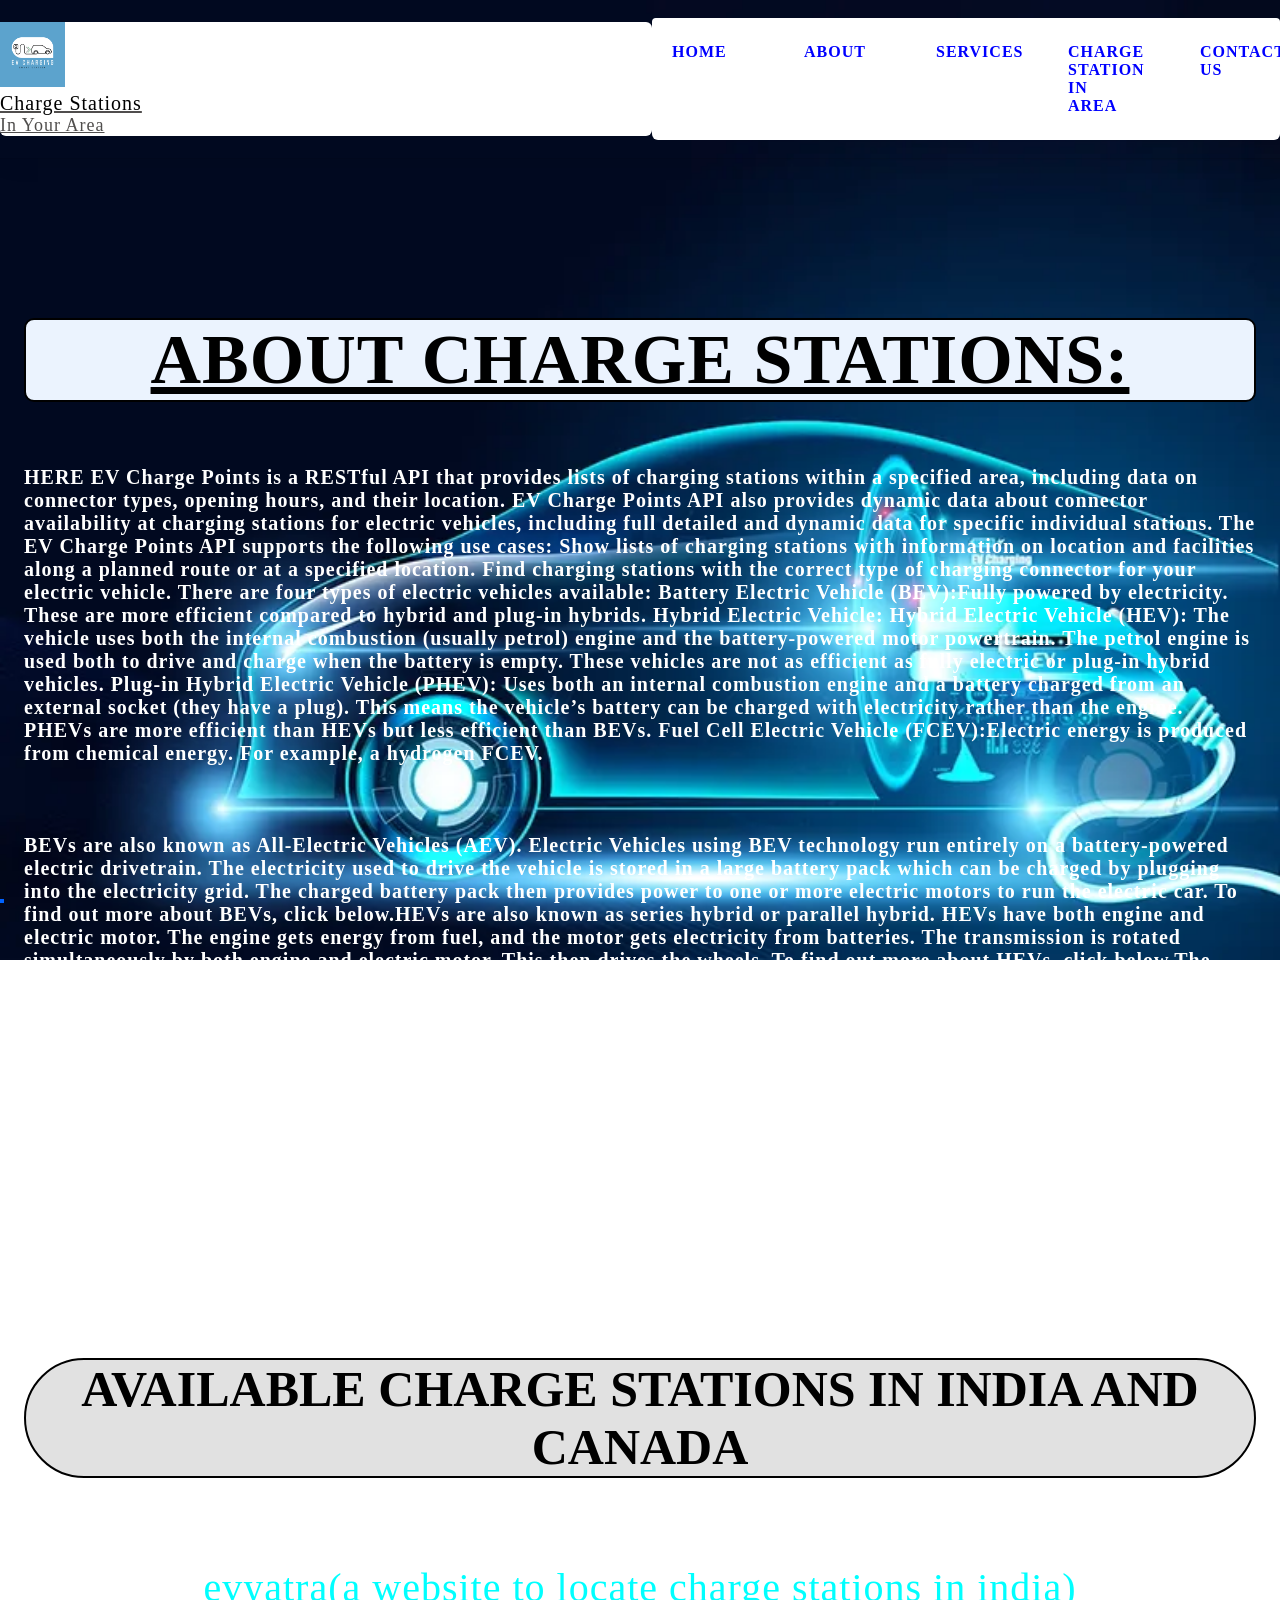
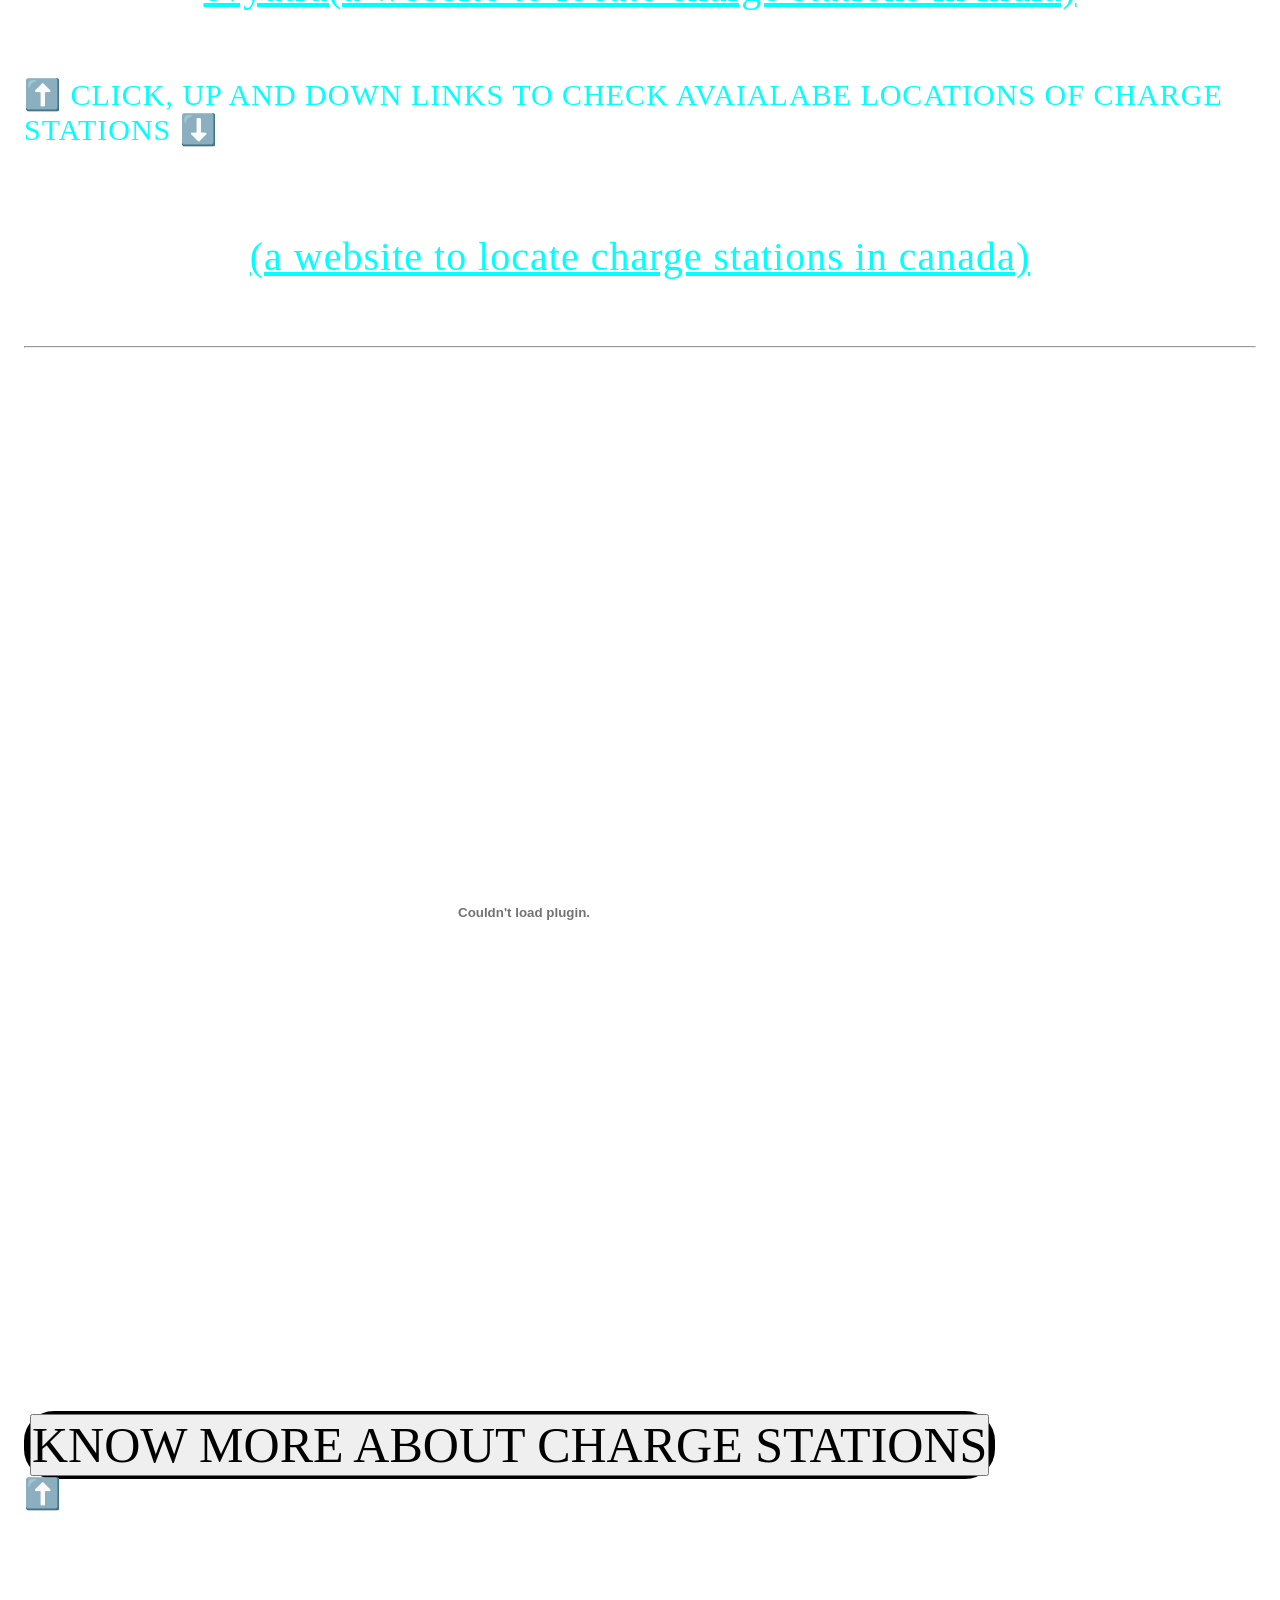
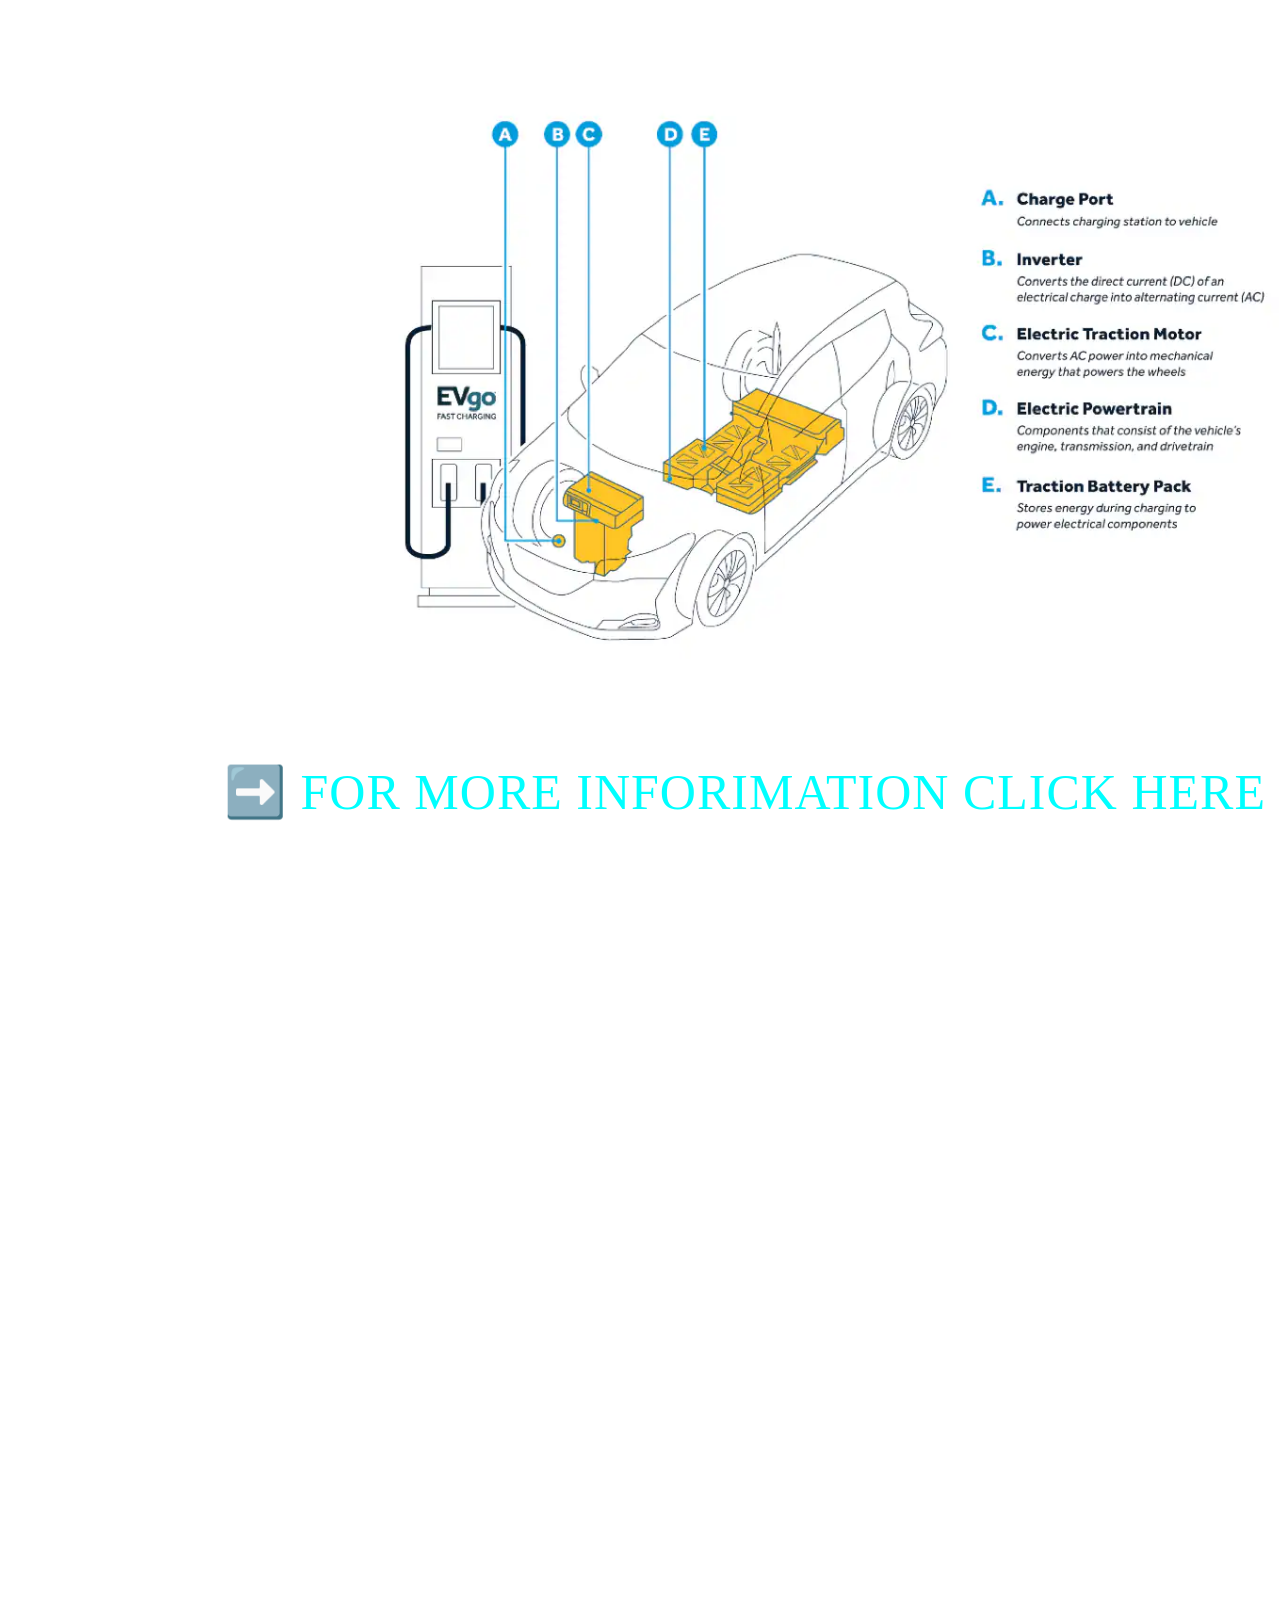
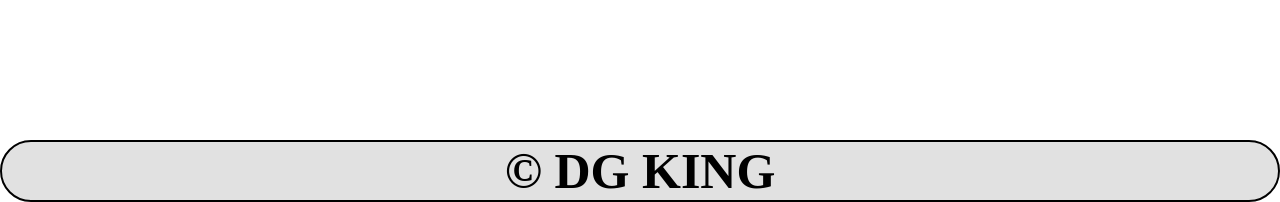
<file: index.html>
<!DOCTYPE html>
<html lang="en">
<head>
    <meta charset="UTF-8">
    <link rel="shotcut icon" type="x-icon" href="psurya.jpeg">
    <meta name="viewport" content="width=device-width, initial-scale=1.0">
    <title>ChargeStations in india</title>
    <link rel="stylesheet" href="che.css">
</head>
<body>
    <div class="komal">
            <!-- <h1>AVAILABLE CHARGE STATIONS IN INDIA AND CANADA</h1> -->
    <header class="section-navbar">
        <div class="container">
            <div class="navbar-brand">
                <a href="che.html">
                    <img src="psurya.jpeg" alt="charge station logo" width="10%" height="auto"><p class="t">Charge Stations</p>
                    <p>In Your Area</p>
                </a>
                </div>
                <nav class="navbar">
                    <ul>
                        <li class="navitem"><a class="nav-link" href="che.html" style="color: blue;"  > home </a></li>
                        <li class="navitem"><a class="nav-link" href="surya.html" style="color: blue;">about </a></li>
                        <li class="navitem"><a class="nav-link" href="s.html" style="color: blue;"> services </a></li>
                        <li class="navitem"><a class="nav-link" href="https://www.cardekho.com/electric-charging-station" style="color: blue;"> Charge Station in area  </a></li>
                        <li class="navitem"><a class="nav-link" href="che110.html" style="color: blue" > contact us </a></li>
                    </ul>
                </nav>
        </div>
    </header>
     <header>
 <main class="komal3">
            <div class="section-hero">
                <div class="container grid grid-two--cols">
                    <div class="scetion-hero--content"></div>
                    <P class="hero-subheading">ABOUT CHARGE STATIONS: </P>
                    <p class="hero-para">
                        HERE EV Charge Points is a RESTful API that provides lists of charging stations within a specified area, including data on connector types, opening hours, and their location. EV Charge Points API also provides dynamic data about connector availability at charging stations for electric vehicles, including full detailed and dynamic data for specific individual stations.

The EV Charge Points API supports the following use cases:

Show lists of charging stations with information on location and facilities along a planned route or at a specified location.
Find charging stations with the correct type of charging connector for your electric vehicle.
There are four types of electric vehicles available:

Battery Electric Vehicle (BEV):Fully powered by electricity. These are more efficient compared to hybrid and plug-in hybrids.
Hybrid Electric Vehicle:
Hybrid Electric Vehicle (HEV): The vehicle uses both the internal combustion (usually petrol) engine and the battery-powered motor powertrain. The petrol engine is used both to drive and charge when the battery is empty. These vehicles are not as efficient as fully electric or plug-in hybrid vehicles.
Plug-in Hybrid Electric Vehicle (PHEV): Uses both an internal combustion engine and a battery charged from an external socket (they have a plug). This means the vehicle’s battery can be charged with electricity rather than the engine. PHEVs are more efficient than HEVs but less efficient than BEVs.
Fuel Cell Electric Vehicle (FCEV):Electric energy is produced from chemical energy. For example, a hydrogen FCEV.
<br>
<br>
<br>
<br>
BEVs are also known as All-Electric Vehicles (AEV). Electric Vehicles using BEV technology run entirely on a battery-powered electric drivetrain. The electricity used to drive the vehicle is stored in a large battery pack which can be charged by plugging into the electricity grid. The charged battery pack then provides power to one or more electric motors to run the electric car. To find out more about BEVs, click below.HEVs are also known as series hybrid or parallel hybrid. HEVs have both engine and electric motor. The engine gets energy from fuel, and the motor gets electricity from batteries. The transmission is rotated simultaneously by both engine and electric motor. This then drives the wheels. To find out more about HEVs, click below.The PHEVs are also known as series hybrids. They have both engine and a motor. You can choose among the fuels, conventional fuel (such as petrol) or alternative fuel (such as bio-diesel). It can also be powered by a rechargeable battery pack. The battery can be charged externally. To find out more about PHEVs, click below.FCEVs are also known as Zero-Emission Vehicles. They employ ‘fuel cell technology’ to generate the electricity required to run the vehicle. The chemical energy of the fuel is converted directly into electric energy. To find out more about FCEVs, click below.
<br>
Electric vehicles (EVs) use electricity
as their primary fuel or to improve
the effciency of conventional vehicle
designs. EVs include all-electric
vehicles, also referred to as battery
electric vehicles (BEVs), and plug-in
hybrid electric vehicles (PHEVs). In
colloquial references, these vehicles
are called electric cars, or simply EVs,
even though some of these vehicles
still use liquid fuels in conjunction
with electricity. EVs are known for
providing instant torque and a quiet
driver experience.
Other types of electric-drive vehicles
not covered here include hybrid
electric vehicles, which are powered by
a conventional engine and an electric
motor that uses energy stored in a
battery that is charged by regenerative
braking, not by plugging in, and fuel
cell electric vehicles, which use a
propulsion system similar to electric
vehicles, where energy stored as
hydrogen is converted to electricity by
the fuel cell.
All-Electric Vehicles
All-electric vehicles do not have
conventional engines but are driven solely
by one or more electric motors powered
by energy stored in batteries. The batteries
are charged by plugging the vehicle into 
    <br>
<h1>AVAILABLE CHARGE STATIONS IN INDIA AND CANADA</h1>
<a class="surya" href="https://evyatra.beeindia.gov.in/public-charging-stations/" target="_blank" alt="CHARGE STATION MAPS">evyatra(a website to locate charge stations in india)</a>
<p class="s">
    ⬆️
  CLICK, UP AND DOWN LINKS TO CHECK AVAIALABE LOCATIONS OF CHARGE STATIONS
    ⬇️
</p>
<a class="surya" href="https://afdc.energy.gov/fuels/electricity_locations.html#/find/nearest?fuel=ELEC" target="_blank" alt="CHARGE STATION MAPS">(a website to locate charge stations in canada)</a>



    
<hr>
<div class="gh">

<object data="ev book.pdf" width="1000px"
height="1000px"></object>
                    </p>

                    <div class="hero-btn">
                        <a href="https://e-amrit.niti.gov.in/home" target="_blank" class="btn-btn-white"><input type="button" value="KNOW MORE ABOUT CHARGE STATIONS" name="button" class="y"></a>
                    </div><p class="d">⬆️CLICK HERE FOR MORE INGORMATION IN government WEBSITE</p>
                    <div class="section-hero--image">
                        <figure>
                           <a href="https://en.wikipedia.org/wiki/Charging_station" alt="s" target="_blank" class="v"><img src="d.webp" alt="EV image" class="v">➡️ FOR MORE INFORIMATION CLICK HERE</a> 
                        </figure>
                        <p class="hero-para">
                            1. Traction Battery Pack
Traction battery pack is also known as Electric vehicle battery (EVB). It powers the electric motors of an electric vehicle. The battery acts as an electrical storage system. It stores energy in the form DC current. The range will be higher with increasing kW of the battery. The life and operation of the battery depends on its design. The lifetime of a traction battery pack is estimated to be 200,000 miles.
<br>
2. DC-DC Converter
DC DC Converter
The traction battery pack delivers a constant voltage. But different components of electric vehicle has different requirements. The DC-DC convertor distributes the output power that is coming from the battery to a required level. It also provides the voltage required to charge the auxiliary battery.
<br>
3. Electric motor
Electric Motor of a Car
Electric traction motor is the main components of electric vehicles. The motor converts the electrical energy into kinetic energy. This energy rotates the wheels. Electric motor is the main components of electric vehicle that differentiates an electric car from conventional cars. An important feature of an electric motor is the regenerative braking mechanism. This mechanism slows down the vehicle by converting its kinetic energy into another form, and storing it for future use. There are basically two types of motors DC and AC motors.

Related article

Detailed working of an electric motor
<br>
4. Power Inverter
It coverts DC power from the batteries to AC power. It also converts the AC current generated during regenerative braking into DC current. This is further used to recharge the batteries. The inverter can change the speed of the
<br>
5. Charge Port
Electric Car Charging Port
The charge port connects the electric vehicle to an external supply. It charges the battery pack. The charge port is sometimes located in the front or rear part of electric vehicle components.
<br>
6. Onboard charger
Onboard Charger of EV Car
Onboard charger is used to convert the AC supply received from the charge port to DC supply. The on-board charger is located and installed inside the car. It monitors various battery characteristics and controls the current flowing inside the battery pack.
<br>
7. Controller
Electric Bike Controller
Power electronics controller determines the working of an electric car. It performs the regulation of electrical energy from the batteries to the electric motors. The pedal set by the driver determines the speed of the car and frequency of variation of voltage that is input to the motor. It also controls the torque produced.
<br>
8. Auxiliary batteries
Auxiliary Battery
Auxiliary batteries are the source of electrical energy for the accessories in electric vehicles. In the absence of the main battery, the auxiliary batteries will continue to charge the car. It prevents the voltage drop, produced during engine start from affecting the electrical system.
<br>
9. Thermal system(cooling)
The thermal management system is responsible for maintaining an operating temperature for the main components of electric vehicle (EV) such as, electric motor, controller etc. It functions during charging as well to obtain maximum performance. It uses a combination of thermoelectric cooling, forced air cooling, and liquid cooling.
<br>
10. Transmission
Speed Tranmission
The gearbox transfers the mechanical power from the electric motor to the wheels. The advantage of electric cars is that they do not require multi-speed transmissions. The transmission efficiency should be high to avoid power loss.
                        </p>
                    </div>
                </div>
            </div>
        </main>
    </header>
</div>
</div>
<h1>&copy; DG KING</h1>

</body>
</html>
</file>
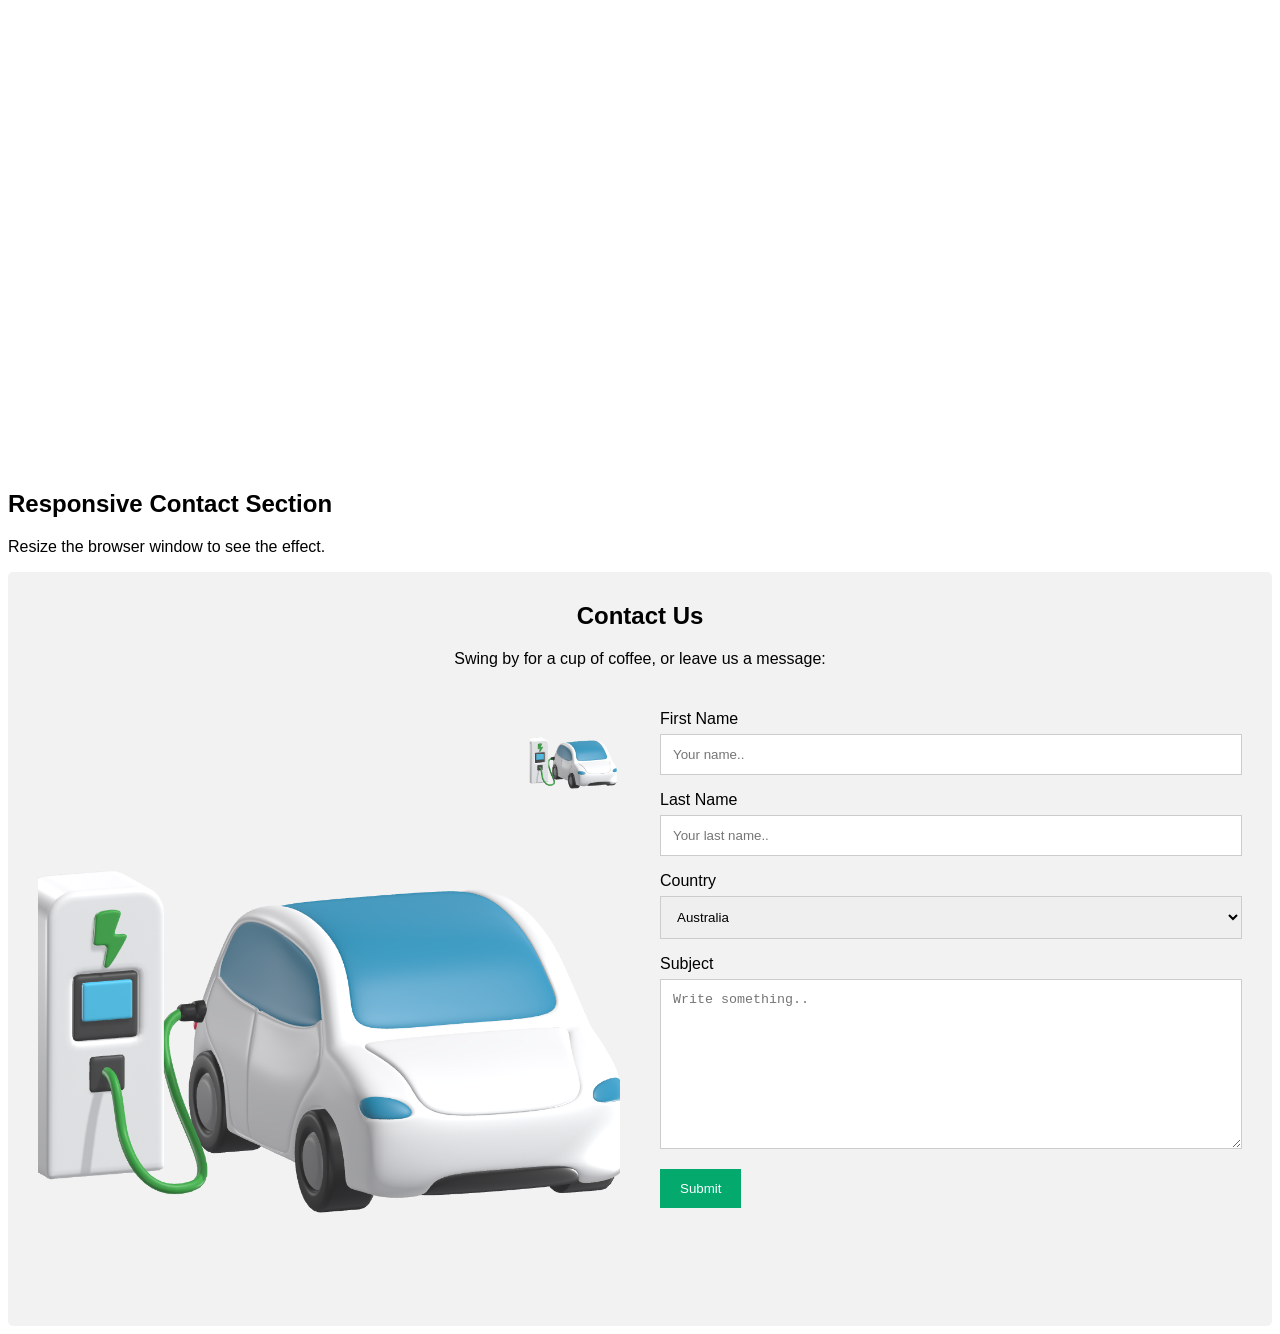
<file: che1.html>
<!DOCTYPE html>
<html lang="en">
<head>
    <meta charset="UTF-8">
    <meta name="viewport" content="width=device-width, initial-scale=1.0">
    <title>CONTACT US</title>
</head>
<body>
    <p>
        <iframe src="https://www.google.com/maps/embed?pb=!1m18!1m12!1m3!1d54556.06614265103!2d75.5975449635327!3d31.28289542653318!2m3!1f0!2f0!3f0!3m2!1i1024!2i768!4f13.1!3m3!1m2!1s0x391a5f5e9c489cf3%3A0x4049a5409d53c300!2sLovely%20Professional%20University!5e0!3m2!1sen!2sin!4v1699551453315!5m2!1sen!2sin" width="100%" height="450" style="border:0;" allowfullscreen="" loading="lazy" referrerpolicy="no-referrer-when-downgrade"></iframe>
    </p>
    <style>
        body {
          font-family: Arial, Helvetica, sans-serif;
        }
        
        * {
          box-sizing: border-box;
        }
        
        /* Style inputs */
        input[type=text], select, textarea {
          width: 100%;
          padding: 12px;
          border: 1px solid #ccc;
          margin-top: 6px;
          margin-bottom: 16px;
          resize: vertical;
        }
        
        input[type=submit] {
          background-color: #04AA6D;
          color: white;
          padding: 12px 20px;
          border: none;
          cursor: pointer;
        }
        
        input[type=submit]:hover {
          background-color: #45a049;
        }
        
        /* Style the container/contact section */
        .container {
          border-radius: 5px;
          background-color: #f2f2f2;
          padding: 10px;
        }
        
        /* Create two columns that float next to eachother */
        .column {
          float: left;
          width: 50%;
          margin-top: 6px;
          padding: 20px;
        }
        
        /* Clear floats after the columns */
        .row:after {
          content: "";
          display: table;
          clear: both;
        }
        
        /* Responsive layout - when the screen is less than 600px wide, make the two columns stack on top of each other instead of next to each other */
        @media screen and (max-width: 600px) {
          .column, input[type=submit] {
            width: 100%;
            margin-top: 0;
          }
        }
        </style>
        </head>
        <body>
        
        <h2>Responsive Contact Section</h2>
        <p>Resize the browser window to see the effect.</p>
        
        <div class="container">
          <div style="text-align:center">
            <h2>Contact Us</h2>
            <p>Swing by for a cup of coffee, or leave us a message:</p>
          </div>
          <div class="row">
            <div class="column">
              <img src="Electric Car.png" style="width:100%">
            </div>
            <div class="column">
              <form action="/action_page.php">
                <label for="fname">First Name</label>
                <input type="text" id="fname" name="firstname" placeholder="Your name..">
                <label for="lname">Last Name</label>
                <input type="text" id="lname" name="lastname" placeholder="Your last name..">
                <label for="country">Country</label>
                <select id="country" name="country">
                  <option value="australia">Australia</option>
                  <option value="canada">Canada</option>
                  <option value="usa">USA</option>
                </select>
                <label for="subject">Subject</label>
                <textarea id="subject" name="subject" placeholder="Write something.." style="height:170px"></textarea>
                <input type="submit" value="Submit">
              </form>
            </div>
          </div>
        </div>
</body>
</html>
</file>
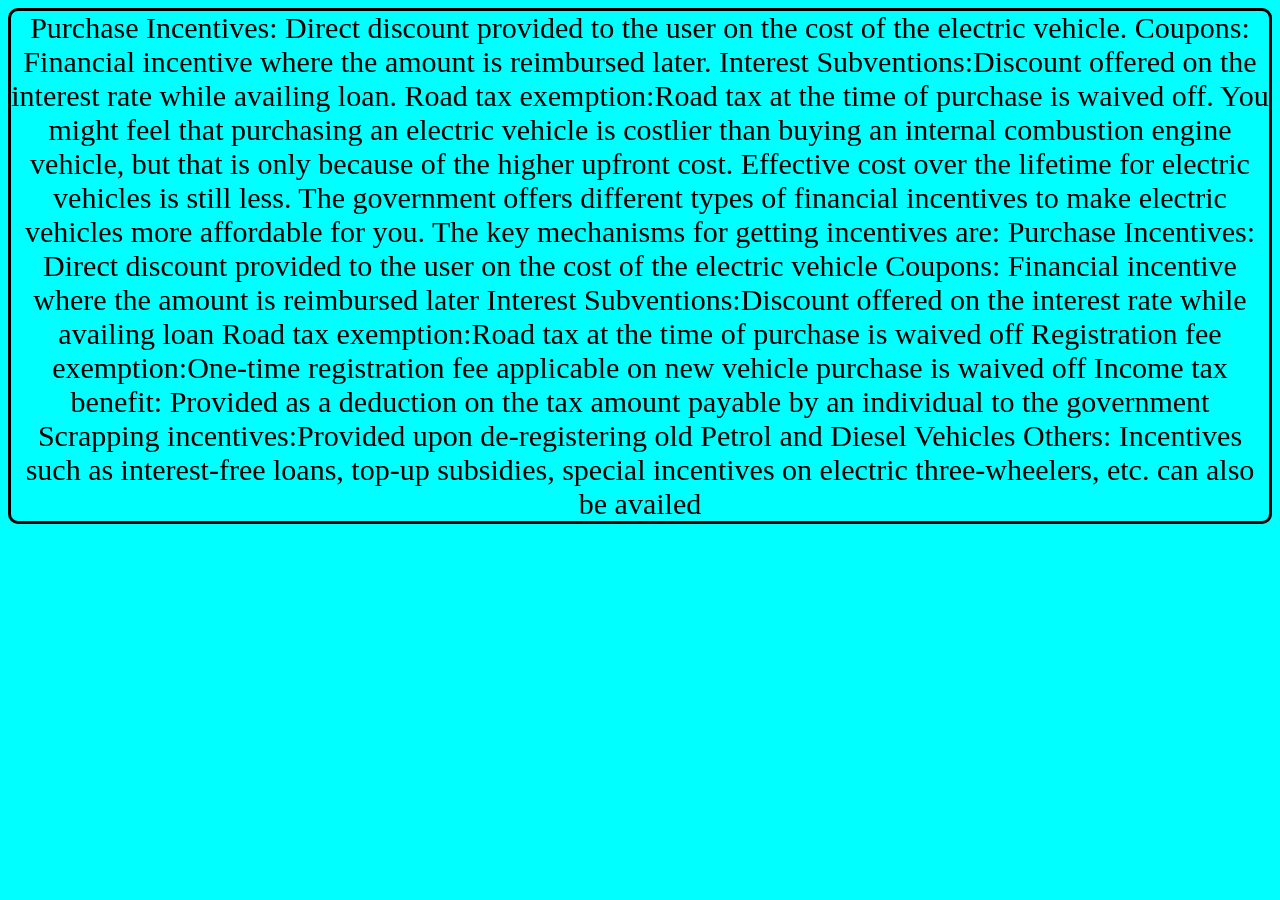
<file: s.html>
<!DOCTYPE html>
<html lang="en">
<head>
    <meta charset="UTF-8">
    <meta name="viewport" content="width=device-width, initial-scale=1.0">
    <title>services</title>
</head>
<style>
    body {
        text-align: center;
        font-family: 'Times New Roman', Times, serif;
        font-style: bold;
        font-size: 30px;
        color: black;
        border: 3px solid black;
        border-radius: 10px;
        background-color: aqua;
    }
</style>
<body>
    Purchase Incentives: Direct discount provided to the user on the cost of the electric vehicle. Coupons: Financial incentive where the amount is reimbursed later. Interest Subventions:Discount offered on the interest rate while availing loan. Road tax exemption:Road tax at the time of purchase is waived off.

    You might feel that purchasing an electric vehicle is costlier than buying an internal combustion engine vehicle, but that is only because of the higher upfront cost. Effective cost over the lifetime for electric vehicles is still less. The government offers different types of financial incentives to make electric vehicles more affordable for you. The key mechanisms for getting incentives are:

Purchase Incentives: Direct discount provided to the user on the cost of the electric vehicle
Coupons: Financial incentive where the amount is reimbursed later
Interest Subventions:Discount offered on the interest rate while availing loan
Road tax exemption:Road tax at the time of purchase is waived off
Registration fee exemption:One-time registration fee applicable on new vehicle purchase is waived off
Income tax benefit: Provided as a deduction on the tax amount payable by an individual to the government
Scrapping incentives:Provided upon de-registering old Petrol and Diesel Vehicles
Others: Incentives such as interest-free loans, top-up subsidies, special incentives on electric three-wheelers, etc. can also be availed
</body>
</html>
</file>
<file: che.css>
* {
    margin: 0;
    padding: 0;
    box-sizing: border-box;
    font-family: 'Times New Roman', Times, serif;
   
    

}

html {
    font-size: 62.5%;
}

h1 {
  text-align: center;
}

.container {
    max-width: 142rem;
    margin: 0 auto;
    padding: 9.6rem 2.4rem;
}

.section-navbar {
    width: 100%;
    box-shadow: rgba(0, 0, 0, 0.05) 0px 6px 24px 0px,
    rgba(0, 0, 0, 0.08) 0px 0px 0px 1px;
}

.section-navbar .container {
    display: flex;
    justify-content: space-between;
    align-items: center;
    padding: 1.8rem 0;
}

.section-navbar .navbar ul {
    display: flex;
    gap: 3.2rem;
    text-transform: capitalize;
    color: #ebf3fe;

      & li a {
        color: var(--heading-color);
        text-transform: uppercase;
        font-weight: 600;
        display: inline-block;
        font-size: 1.6rem;


        &::after {
            content: "";
            position: absolute;
            bottom: -0.3rem;
            left: 0;
            width: 0%;
            border: 0.2rem solid var(--main-color);
            transition: all 0.3s linear;
            --webkit-transition: all 0.3s linear;
            -moz-transition: all 0.3s linear;
            -ms-transition: all 0.3s linear;
            -o-transition: all 0.3s linear;
        }
      }


     & li a:hover:after {
        width: 100%;
     }

}

p, li, a {
    font-size: 1.8rem;
    letter-spacing: 0.1rem;
    font-weight: 400;
    color: var(--para-color);
}

li {
    list-style: none;
    color: white;
}

a {
    font-size: 1.8rem;
    letter-spacing: 0.1rem;
    font-weight: 400;
}

:root {
    --main-color: #0062ff;
    --supporting-color: #ebf3fe;
    --font-color: #424242;
    --bg-color: #ffffff;
    --heading-color: #000a19;
    --h-color: #0a043c;
    --white-color: #ffffff;
    --para-color: #504e4d;
    --bnt-hover-bg-color: #003b99;
    --btn-box-shadow: rgba(100,100,111,0.2) 0px 7px 29px 0px;
    --hero-heading-color: #003b99;

}

h2 {
    font-family: 'Times New Roman', Times, serif;
}

.grid {
    display: grid;
}

.btn {
    display: inline-block;
    padding: 1.2rem 3.2rem;
    background-color: var(--main-color);
    color: var(--white-color);
    border-radius: 0.6rem;
    -webkit-border-radius: 0.6rem;
    -moz-border-radius: 0.6rem;
    -ms-border-radius: 0.6rem;
    -o-border-radius: 0.6rem;
}

.btn:hover {
    background-color: var(--bnt-hover-bg-color);
    cursor: pointer;
    box-shadow: var(--btn-box-shadow);
}




.section-hero--image img {
    width: 100%;
    height: auto;
    margin-left: 10px;
}

.section-hero .grid {
    align-items: center;
    gap: 6.4rem;


    & .hero-subheading {
        text-transform: uppercase;
        /* letter-spacing: 0.2rem; */
        font-size: 1.7rem;
        /* word-spacing: 0.2rem; */
        color: var(--bnt-hover-bg-color);
        font-weight: 900;
        color: black;
        border: 2px solid black;
        border-radius: 10px;
        font-size: 70px;
        justify-content: space-between;
        text-align: center;
        font-family: 'Times New Roman', Times, serif;
        text-decoration: underline;
        background-color: var(--supporting-color);
    }



    & .hero-heading {
        font-size: 5.8rem;
        line-height: 1.5rem;
        font-family: "Jost";
        color: var(--hero-heading-color);
        font-weight: 900;
    }
}



.hero-para {
    color: white;
    font-size: 20px;
    font-weight: bolder;
}

.surya{
    color: aqua;
    font-size: 40px;
    border: 2px solid white;
    border-radius: 10px;
    margin-top: 20px;
    text-align: center;
}


h1 {
   font-size: 50px;
   font-family: 'Times New Roman', Times, serif;
   color: black;
   border: 2px solid black;
   border-radius: 100px;
   margin-top: 10px;
   background-color: rgba(225,225,225);
   box-shadow: 2px;
   /* margin-top: 10px; */
   margin: 0px;
}

.s {
    font-size: 30px;
    color: aqua;
}

.v {
    display: grid;
    place-items: center;
    padding: 80px;
    text-align: center;
    align-content: center;
    margin-right: -200px;

}

.btn-btn-white {
    font-size: 50px;
    border: 6px solid black;
    border-radius: 30px;
    text-decoration: none;
    background-color: #ebf3fe;
}


.v {
    font-size: 50px;
    text-decoration: none;
    color: aqua;/
    width: 100%;
}





body {
    background-image: url("123.webp");
    
    background-repeat: no-repeat;
    background-attachment: fixed;
    background-size: 100% auto;
}



.nav-link {
    color: white;
}

.v {
    margin-left: 10px;
}

.d {
    color: #ffffff;
    font-size: 30px;
}

.t {
   color: black;
   font-size: 20px;
}

.navbar ul {
    background-color: white;
    border-radius: 6px;
}

.navbar li{
    display: inline-block;
    border-radius:64px;
}

.navbar a {
    background-color: white;
    text-decoration: none;
    width: 100px;
    display: block;
    padding: 25px 20px;
    font-size: 15px;
    text-transform: uppercase;
    font-weight: bold;
    border-radius: 4px;
    transition: all .3s ease-in-out;
}


.navbar a:hover{
     background-color: aquamarine;
     border-radius: 6px;
}

.navbar-brand {
    background-color: white;
    border-radius: 6px;
}

.y {
    font-size: 50px;
}

.komal3 {
    margin-bottom: 30px;
}
</file>
